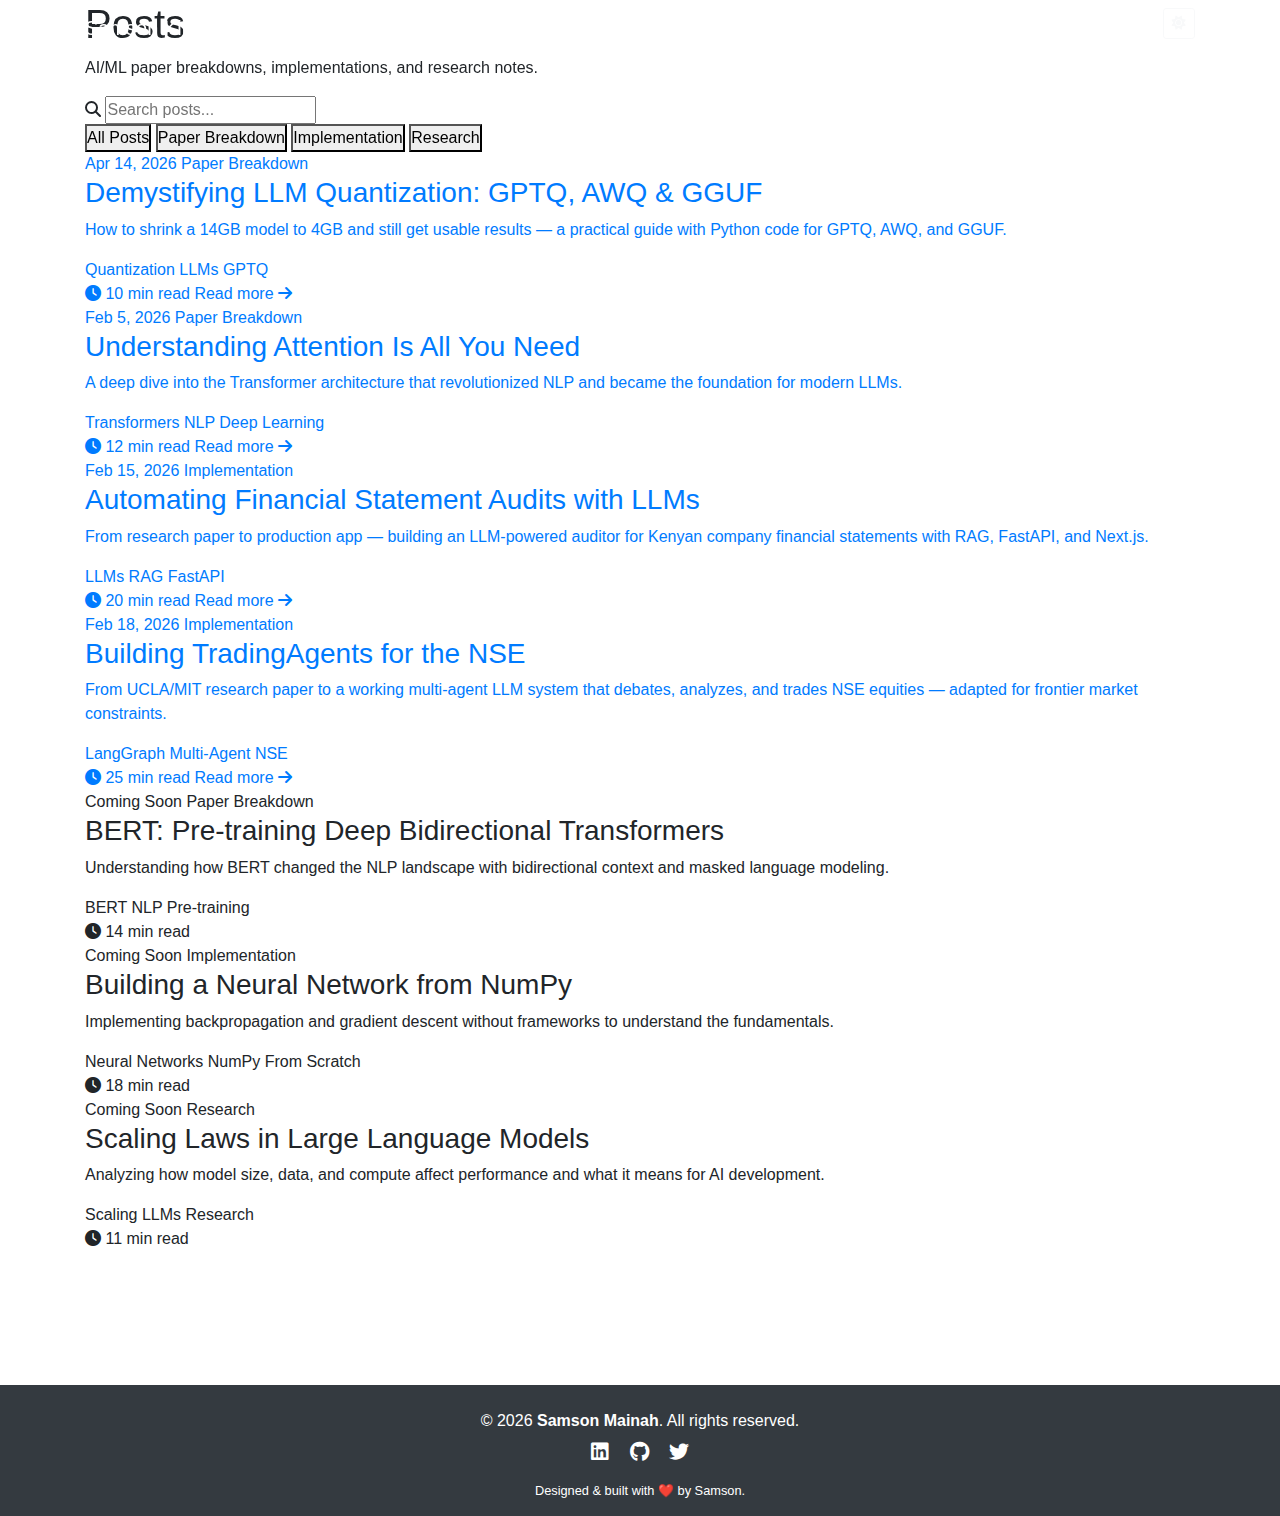
<file: blog/index.html>
<!DOCTYPE html>
<html lang="en">

<head>
  <meta charset="UTF-8" />
  <meta http-equiv="X-UA-Compatible" content="IE=edge" />
  <meta name="viewport" content="width=device-width, initial-scale=1.0" />
  <title>Blog | Samson Kinyanjui</title>
  <link rel="stylesheet" href="../style.css" />
  <link rel="stylesheet" href="https://cdnjs.cloudflare.com/ajax/libs/font-awesome/6.5.0/css/all.min.css" />
  <link rel="icon" href="../assets/favicon.png" />
  <link href="https://stackpath.bootstrapcdn.com/bootstrap/4.5.2/css/bootstrap.min.css" rel="stylesheet">
  <script src="https://stackpath.bootstrapcdn.com/bootstrap/4.5.2/js/bootstrap.bundle.min.js"></script>
  <!-- AOS Animate on Scroll -->
  <link rel="stylesheet" href="https://unpkg.com/aos@2.3.1/dist/aos.css" />
</head>

<body>
  <!-- Navigation Bar -->
  <nav class="navbar navbar-expand-lg navbar-dark fixed-top" id="mainNav">
    <div class="container">
      <a class="navbar-brand" href="../index.html">Samson Kinyanjui</a>
      <button class="navbar-toggler" type="button" data-toggle="collapse" data-target="#navbarNav"
        aria-controls="navbarNav" aria-expanded="false" aria-label="Toggle navigation">
        <span class="navbar-toggler-icon"></span>
      </button>

      <div class="collapse navbar-collapse" id="navbarNav">
        <ul class="navbar-nav ml-auto text-uppercase">
          <li class="nav-item"><a class="nav-link" href="../index.html#about">About</a></li>
          <li class="nav-item"><a class="nav-link" href="../index.html#my-works">Projects</a></li>
          <li class="nav-item"><a class="nav-link" href="../index.html#research">Implementations</a></li>
          <li class="nav-item"><a class="nav-link" href="../index.html#publications">Publications</a></li>
          <li class="nav-item"><a class="nav-link active" href="index.html">Posts</a></li>
          <li class="nav-item"><a class="nav-link" href="../index.html#contact">Contact</a></li>
          <li class="nav-item">
            <button id="darkToggle" class="btn btn-sm btn-outline-light ml-3">
              <i class="fas fa-moon" id="theme-icon"></i>
            </button>
          </li>
        </ul>
      </div>
    </div>
  </nav>

  <!-- Blog Hero Section -->
  <section class="blog-hero">
    <div class="container">
      <h1 class="blog-hero-title" data-aos="fade-up">Posts</h1>
      <p class="blog-hero-subtitle" data-aos="fade-up" data-aos-delay="100">AI/ML paper breakdowns, implementations, and research notes.</p>
      <div class="blog-search-wrapper" data-aos="fade-up" data-aos-delay="200">
        <div class="blog-search">
          <i class="fas fa-search"></i>
          <input type="text" id="blog-search" placeholder="Search posts..." autocomplete="off">
        </div>
      </div>
    </div>
  </section>

  <!-- Blog Filters -->
  <section class="blog-filters-section">
    <div class="container">
      <div class="blog-filters" data-aos="fade-up">
        <button class="blog-filter-btn active" data-filter="all">All Posts</button>
        <button class="blog-filter-btn" data-filter="paper-breakdown">Paper Breakdown</button>
        <button class="blog-filter-btn" data-filter="implementation">Implementation</button>
        <button class="blog-filter-btn" data-filter="research">Research</button>
      </div>
    </div>
  </section>

  <!-- Blog Posts Grid -->
  <section class="blog-listing">
    <div class="container">
      <div class="blog-grid">
        <p id="no-results" style="display:none; text-align:center; color:var(--text-muted); grid-column:1/-1; padding:40px 0;">No posts found.</p>

        <!-- Blog Card: Quantization -->
        <a href="posts/llm-quantization-gptq-awq-gguf.html" class="blog-card" data-category="paper-breakdown" data-aos="fade-up">
          <div class="blog-card-content">
            <div class="blog-card-meta">
              <span class="blog-date">Apr 14, 2026</span>
              <span class="blog-category">Paper Breakdown</span>
            </div>
            <h3 class="blog-card-title">Demystifying LLM Quantization: GPTQ, AWQ & GGUF</h3>
            <p class="blog-card-excerpt">How to shrink a 14GB model to 4GB and still get usable results &mdash; a practical guide with Python code for GPTQ, AWQ, and GGUF.</p>
            <div class="blog-card-tags">
              <span class="blog-tag">Quantization</span>
              <span class="blog-tag">LLMs</span>
              <span class="blog-tag">GPTQ</span>
            </div>
            <div class="blog-card-footer">
              <span class="blog-read-time"><i class="fas fa-clock"></i> 10 min read</span>
              <span class="blog-read-more">Read more <i class="fas fa-arrow-right"></i></span>
            </div>
          </div>
        </a>

        <!-- Blog Card 1 -->
        <a href="posts/attention-post.html" class="blog-card" data-category="paper-breakdown" data-aos="fade-up">
          <div class="blog-card-content">
            <div class="blog-card-meta">
              <span class="blog-date">Feb 5, 2026</span>
              <span class="blog-category">Paper Breakdown</span>
            </div>
            <h3 class="blog-card-title">Understanding Attention Is All You Need</h3>
            <p class="blog-card-excerpt">A deep dive into the Transformer architecture that revolutionized NLP and became the foundation for modern LLMs.</p>
            <div class="blog-card-tags">
              <span class="blog-tag">Transformers</span>
              <span class="blog-tag">NLP</span>
              <span class="blog-tag">Deep Learning</span>
            </div>
            <div class="blog-card-footer">
              <span class="blog-read-time"><i class="fas fa-clock"></i> 12 min read</span>
              <span class="blog-read-more">Read more <i class="fas fa-arrow-right"></i></span>
            </div>
          </div>
        </a>

        <!-- Blog Card 2 -->
        <a href="posts/Automating-Financial-Statement-Audits-with-LLMs.html" class="blog-card" data-category="implementation" data-aos="fade-up" data-aos-delay="100">
          <div class="blog-card-content">
            <div class="blog-card-meta">
              <span class="blog-date">Feb 15, 2026</span>
              <span class="blog-category">Implementation</span>
            </div>
            <h3 class="blog-card-title">Automating Financial Statement Audits with LLMs</h3>
            <p class="blog-card-excerpt">From research paper to production app — building an LLM-powered auditor for Kenyan company financial statements with RAG, FastAPI, and Next.js.</p>
            <div class="blog-card-tags">
              <span class="blog-tag">LLMs</span>
              <span class="blog-tag">RAG</span>
              <span class="blog-tag">FastAPI</span>
            </div>
            <div class="blog-card-footer">
              <span class="blog-read-time"><i class="fas fa-clock"></i> 20 min read</span>
              <span class="blog-read-more">Read more <i class="fas fa-arrow-right"></i></span>
            </div>
          </div>
        </a>

        <!-- Blog Card 3 -->
        <a href="posts/building-tradingagents-for-the-nse.html" class="blog-card" data-category="implementation" data-aos="fade-up" data-aos-delay="200">
          <div class="blog-card-content">
            <div class="blog-card-meta">
              <span class="blog-date">Feb 18, 2026</span>
              <span class="blog-category">Implementation</span>
            </div>
            <h3 class="blog-card-title">Building TradingAgents for the NSE</h3>
            <p class="blog-card-excerpt">From UCLA/MIT research paper to a working multi-agent LLM system that debates, analyzes, and trades NSE equities &mdash; adapted for frontier market constraints.</p>
            <div class="blog-card-tags">
              <span class="blog-tag">LangGraph</span>
              <span class="blog-tag">Multi-Agent</span>
              <span class="blog-tag">NSE</span>
            </div>
            <div class="blog-card-footer">
              <span class="blog-read-time"><i class="fas fa-clock"></i> 25 min read</span>
              <span class="blog-read-more">Read more <i class="fas fa-arrow-right"></i></span>
            </div>
          </div>
        </a>

        <!-- Blog Card 4 - Placeholder -->
        <div class="blog-card blog-card-placeholder" data-category="paper-breakdown">
          <div class="blog-card-content">
            <div class="blog-card-meta">
              <span class="blog-date">Coming Soon</span>
              <span class="blog-category">Paper Breakdown</span>
            </div>
            <h3 class="blog-card-title">BERT: Pre-training Deep Bidirectional Transformers</h3>
            <p class="blog-card-excerpt">Understanding how BERT changed the NLP landscape with bidirectional context and masked language modeling.</p>
            <div class="blog-card-tags">
              <span class="blog-tag">BERT</span>
              <span class="blog-tag">NLP</span>
              <span class="blog-tag">Pre-training</span>
            </div>
            <div class="blog-card-footer">
              <span class="blog-read-time"><i class="fas fa-clock"></i> 14 min read</span>
            </div>
          </div>
        </div>

        <!-- Blog Card 5 - Placeholder -->
        <div class="blog-card blog-card-placeholder" data-category="implementation">
          <div class="blog-card-content">
            <div class="blog-card-meta">
              <span class="blog-date">Coming Soon</span>
              <span class="blog-category">Implementation</span>
            </div>
            <h3 class="blog-card-title">Building a Neural Network from NumPy</h3>
            <p class="blog-card-excerpt">Implementing backpropagation and gradient descent without frameworks to understand the fundamentals.</p>
            <div class="blog-card-tags">
              <span class="blog-tag">Neural Networks</span>
              <span class="blog-tag">NumPy</span>
              <span class="blog-tag">From Scratch</span>
            </div>
            <div class="blog-card-footer">
              <span class="blog-read-time"><i class="fas fa-clock"></i> 18 min read</span>
            </div>
          </div>
        </div>

        <!-- Blog Card 6 - Placeholder -->
        <div class="blog-card blog-card-placeholder" data-category="research">
          <div class="blog-card-content">
            <div class="blog-card-meta">
              <span class="blog-date">Coming Soon</span>
              <span class="blog-category">Research</span>
            </div>
            <h3 class="blog-card-title">Scaling Laws in Large Language Models</h3>
            <p class="blog-card-excerpt">Analyzing how model size, data, and compute affect performance and what it means for AI development.</p>
            <div class="blog-card-tags">
              <span class="blog-tag">Scaling</span>
              <span class="blog-tag">LLMs</span>
              <span class="blog-tag">Research</span>
            </div>
            <div class="blog-card-footer">
              <span class="blog-read-time"><i class="fas fa-clock"></i> 11 min read</span>
            </div>
          </div>
        </div>
      </div>
    </div>
  </section>

  <!-- Newsletter CTA -->
  <section class="newsletter-section" data-aos="fade-up">
    <div class="container">
      <div class="newsletter-card">
        <i class="fas fa-envelope newsletter-icon"></i>
        <h3 class="newsletter-title">Stay Updated</h3>
        <p class="newsletter-desc">Get notified when I publish new AI/ML paper breakdowns and implementation posts.</p>
        <form class="newsletter-form" action="https://api.web3forms.com/submit" method="POST" id="newsletter-form">
          <input type="hidden" name="access_key" value="1e0855de-ea6c-4e85-abe5-98cd76c71014">
          <input type="hidden" name="subject" value="New Blog Newsletter Subscriber">
          <input type="hidden" name="from_name" value="Blog Newsletter">
          <input type="checkbox" name="botcheck" style="display:none">
          <input type="email" name="email" placeholder="Enter your email" required class="newsletter-input">
          <button type="submit" class="newsletter-btn">Subscribe</button>
        </form>
        <p id="newsletter-result" class="newsletter-result" style="display:none"></p>
      </div>
    </div>
  </section>

  <!-- Footer -->
  <footer class="footer bg-dark text-white pt-4 pb-3">
    <div class="container text-center">
      <p class="mb-2">&copy; 2026 <strong>Samson Mainah</strong>. All rights reserved.</p>
      <div class="mb-3">
        <a href="https://www.linkedin.com/in/samson-kinyanjui-49051b23a/" target="_blank" class="text-white mx-2">
          <i class="fab fa-linkedin fa-lg"></i>
        </a>
        <a href="https://github.com/sammainahkinya1404" target="_blank" class="text-white mx-2">
          <i class="fab fa-github fa-lg"></i>
        </a>
        <a href="https://x.com/MainahKinya" target="_blank" class="text-white mx-2">
          <i class="fab fa-twitter fa-lg"></i>
        </a>
      </div>
      <p class="small mb-0">Designed & built with ❤️ by Samson.</p>
    </div>
  </footer>

  <!-- JavaScript -->
  <script src="https://ajax.googleapis.com/ajax/libs/jquery/3.3.1/jquery.min.js"></script>
  <script>
    // Theme toggle
    const darkToggle = document.getElementById('darkToggle');
    const themeIcon = document.getElementById('theme-icon');

    darkToggle.addEventListener('click', () => {
      document.body.classList.toggle('light-mode');
      const isLight = document.body.classList.contains('light-mode');

      themeIcon.style.transform = 'rotate(360deg)';
      setTimeout(() => {
        themeIcon.className = isLight ? 'fas fa-moon' : 'fas fa-sun';
        themeIcon.style.transform = 'rotate(0deg)';
      }, 150);

      localStorage.setItem('lightMode', isLight);
    });

    // Load theme preference
    window.onload = () => {
      const isLight = localStorage.getItem('lightMode') === 'true';
      if (isLight) {
        document.body.classList.add('light-mode');
        themeIcon.className = 'fas fa-moon';
      } else {
        themeIcon.className = 'fas fa-sun';
      }
    };

    // Blog filter & search
    const filterBtns = document.querySelectorAll('.blog-filter-btn');
    const blogCards = document.querySelectorAll('.blog-card');
    const searchInput = document.getElementById('blog-search');
    const noResults = document.getElementById('no-results');
    let activeFilter = 'all';

    function applyFilters() {
      const query = searchInput.value.toLowerCase().trim();
      let visible = 0;

      blogCards.forEach(card => {
        const matchesFilter = activeFilter === 'all' || card.dataset.category === activeFilter;
        const text = card.textContent.toLowerCase();
        const matchesSearch = !query || text.includes(query);

        if (matchesFilter && matchesSearch) {
          card.style.display = 'block';
          card.style.animation = 'fadeInUp 0.4s ease';
          visible++;
        } else {
          card.style.display = 'none';
        }
      });

      noResults.style.display = visible === 0 ? 'block' : 'none';
    }

    filterBtns.forEach(btn => {
      btn.addEventListener('click', () => {
        filterBtns.forEach(b => b.classList.remove('active'));
        btn.classList.add('active');
        activeFilter = btn.dataset.filter;
        applyFilters();
      });
    });

    searchInput.addEventListener('input', applyFilters);

    // Newsletter AJAX
    const newsletterForm = document.getElementById('newsletter-form');
    const newsletterResult = document.getElementById('newsletter-result');

    newsletterForm.addEventListener('submit', function(e) {
      e.preventDefault();
      const btn = newsletterForm.querySelector('.newsletter-btn');
      btn.disabled = true;
      btn.textContent = 'Subscribing...';

      fetch('https://api.web3forms.com/submit', {
        method: 'POST',
        body: new FormData(newsletterForm)
      })
      .then(res => res.json())
      .then(data => {
        newsletterResult.style.display = 'block';
        if (data.success) {
          newsletterResult.className = 'newsletter-result success';
          newsletterResult.textContent = 'Subscribed! You\'ll hear from me soon.';
          newsletterForm.reset();
        } else {
          newsletterResult.className = 'newsletter-result error';
          newsletterResult.textContent = 'Something went wrong. Try again.';
        }
      })
      .catch(() => {
        newsletterResult.style.display = 'block';
        newsletterResult.className = 'newsletter-result error';
        newsletterResult.textContent = 'Something went wrong. Try again.';
      })
      .finally(() => {
        btn.disabled = false;
        btn.textContent = 'Subscribe';
        setTimeout(() => { newsletterResult.style.display = 'none'; }, 5000);
      });
    });
  </script>

  <!-- AOS Init -->
  <script src="https://unpkg.com/aos@2.3.1/dist/aos.js"></script>
  <script>AOS.init({ duration: 800, easing: 'ease-out', once: true, offset: 80 });</script>
</body>

</html>
</file>
<file: style.css>
@import url("https://fonts.googleapis.com/css2?family=Poppins:ital,wght@0,100;0,200;0,300;0,400;0,500;0,600;0,700;0,800;0,900;1,100;1,200;1,300;1,400;1,500;1,600;1,700;1,800;1,900&display=swap");

* {
  margin: 0;
  padding: 0;
  box-sizing: border-box;
}

body {
  font-family: "Poppins", sans-serif;
}

header {
  background-color: #25b79f;
  height: 60vh;
}

.container {
  max-width: 1200px;
  width: 90%;
  margin: auto;
}

/* ////........Navbar.......//// */

.navbar {
  position: fixed;
  width: 100%;
  z-index: 500;
}

.navbar-container {
  display: flex;
  justify-content: space-between;
  align-items: center;
  height: 64px;
}

.menu-items {
  display: flex;
}

.menu-items li {
  list-style: none;
  padding: 1rem;
}

.menu-items a {
  text-decoration: none;
  color: #f0f0e6;
  font-size: 1.2rem;
  padding: 0.3rem;
}

.menu-items a:hover {
  border-bottom: 2px solid #f0f0e6;
}

.navbar .logo {
  order: 1;
  color: #f0f0e6;
  font-size: 2rem;
}

/* ////........Home Content........//// */

.home-content .name {
  position: absolute;
  top: 47%;
  left: 50%;
  transform: translate(-50%, -50%);
  color: #07374a;
  width: 100%;
  text-align: center;
}

.home-content .name h1 {
  font-size: 2.2rem;
  text-align: center;
}

.home-content .name p {
  color: #f0f0e6;
  font-size: 1.5rem;
}

.angle-down-icon {
  position: absolute;
  bottom: 10%;
  left: 50%;
  transform: translate(-50%, -50%);
  font-size: 2rem;
  border: 3px solid #07374a;
  border-radius: 50%;
}

.angle-down-icon a {
  text-decoration: none;
  color: #07374a;
  padding: 1rem;
}


.about-me {
  background-color: #07374a;
  padding: 6rem 0;
}

.about-me .about-heading {
  color: #25b79f;
  font-size: 2rem;
  font-weight: 600;
  text-align: center;
}

.about-content img {
  height: 200px;
  width: 150px;
  object-fit: cover;
  border-radius: 50%;
}

.about-content p {
  font-size: 1.2rem;
  color: #f0f0e6;
  padding: 0 2.3rem;
  text-align: center;
}

.skills .skills-heading {
  font-size: 2rem;
  font-weight: 600;
  color: #25b79f;
  text-align: center;
}

.about-me .about-content {
  display: flex;
  flex-wrap: wrap;
}

.about-content .left-content {
  flex-basis: 45%;
  text-align: center;
}

.about-content .right-content {
  flex-basis: 45%;
}

/* ///.....Skill Bar....../// */

.skills-bar {
  padding: 25px 30px;
}

.skills-bar .bar {
  margin: 25px 0;
}

.skills-bar .bar .info span {
  font-size: 1rem;
  font-weight: 500;
}

.skills-bar .bar .info {
  margin-bottom: 8px;
  color: #f0f0e6;
}

.skills-bar .bar .progress-line {
  position: relative;
  height: 10px;
  width: 550px;
  background: #f0f0f0;
  border-radius: 10px;
  transform: scaleX(0);
  transform-origin: left;
  animation: animate 1s cubic-bezier(1, 0, 0.5, 1) forwards;
}

.bar .progress-line span {
  position: absolute;
  background: #25b79f;
  height: 100%;
  border-radius: 10px;
  transform: scaleX(0);
  transform-origin: left;
  animation: animate 1s 1s cubic-bezier(1, 0, 0.5, 1) forwards;
}

@keyframes animate {
  100% {
    transform: scaleX(1);
  }
}

.progress-line .html {
  width: 80%; /* Change to your progress percentage, also change on line 242 */
}
.progress-line .css {
  width: 70%; /* Change to your progress percentage, also change on line 245 */
}
.progress-line .bootstrap {
  width: 50%; /* Change to your progress percentage, also change on line 248 */
}
.progress-line .javascript {
  width: 50%; /* Change to your progress percentage, also change on line 251 */
}
.progress-line .c {
  width: 50%; /* Change to your progress percentage, also change on line 254 */
}

.bar .progress-line span::before {
  position: absolute;
  content: "";
  height: 0;
  right: 0;
  top: -12px;
  width: 0;
  border: 7px solid transparent;
  border-bottom-width: 0px;
  border-right-width: 0px;
  border-top-style: #f0f0f0;
  border-top-color: #f0f0f0;
}

.bar .progress-line span::after {
  position: absolute;
  right: 0;
  top: -28px;
  color: #07374a;
  font-size: 12px;
  font-weight: 700;
  background: #f0f0f0;
  padding: 1px 8px;
  border-radius: 3px;
}

.progress-line .html::after {
  content: "80%"; /* Change to your progress percentage, also change on line 200 */
}
.progress-line .css::after {
  content: "70%"; /* Change to your progress percentage, also change on line 203 */
}
.progress-line .bootstrap::after {
  content: "50%"; /* Change to your progress percentage, also change on line 206 */
}
.progress-line .javascript::after {
  content: "50%"; /* Change to your progress percentage, also change on line 209 */
}
.progress-line .c::after {
  content: "50%"; /* Change to your progress percentage, also change on line 212 */
}

.navbar.solid {
  background-color: #07374a;
  transition: background-color 1s ease 0s;
  box-shadow: 0 0 4px rgb(7 55 74 / 20%);
  z-index: 500;
}

.navbar.solid .navbar-brand {
  display: inline-block;
  color: #f0f0e6;
  transition: color 1s ease 0s;
}

.navbar-brand {
  display: none;
  color: #f0f0e6;
  font-weight: 400;
}

.work-arrow {
  margin: 2rem 0;
}

.work-arrow a {
  font-size: 1rem;
  text-decoration: none;
  color: #25b79f;
}

.work-arrow-2 {
  margin: 2rem 0;
}

.work-arrow-2 a {
  font-size: 1rem;
  text-decoration: none;
  color: #25b79f;
  display: none;
}

/* ////.....Portfolio......///// */

.portfolio {
  background: #25b79f;
  padding: 6rem 0;
}

.proj-heading h1 {
  text-align: center;
  color: #07374a;
  font-size: 2.3rem;
  font-weight: 700;
  margin: 3rem 0;
}

.proj-1 {
  display: flex;
  justify-content: center;
  align-items: center;
}

.proj-1 img {
  height: 330px;
  width: 380px;
  object-fit: cover;
  border-radius: 50%;
  box-shadow: 0 20px 10px -10px rgb(37 41 52 / 31%);
  margin-right: 1.7rem;
}

.proj-1 .proj1-details {
  width: 32rem;
}

.proj-1 .proj1-details i {
  font-size: 1.5rem;
  color: #07374a;
}

.proj-1 .proj1-details h2 {
  font-size: 2rem;
  color: #07374a;
}

.proj-1 .proj1-details p {
  font-size: 1.3rem;
  color: #07374a;
  font-weight: 600;
}

.proj-1 .proj1-details button {
  background: #f0f0e6;
  padding: 0.5rem;
  margin-top: 0.5rem;
  width: 150px;
  border: none;
  border-bottom: 2px solid #07374a;
}

.proj-1 .proj1-details button a {
  text-decoration: none;
  color: #07374a;
  font-size: 1.1rem;
  transition: 0.2s ease-in-out;
  text-align: center;
  transition: 0.3s ease-in-out;
}

.proj-1 .proj1-details button .fas {
  font-size: 0.7rem;
  padding: 0.3rem;
  transition: 0.2s ease-in-out;
}

.proj-1 .proj1-details button:hover {
  background: #07374a;
}

.proj-1 .proj1-details button:hover a,
.proj-1 .proj1-details button:hover .fas {
  color: #f0f0e6;
}

/* ////.....proj2.....//// */

.proj-2 {
  display: flex;
  justify-content: center;
  align-items: center;
  margin-top: 3rem;
}

.proj-2 img {
  height: 330px;
  width: 380px;
  object-fit: cover;
  border-radius: 50%;
  box-shadow: 0 20px 10px -10px rgb(37 41 52 / 31%);
  margin-right: 1.7rem;
}

.proj-2 .proj2-details {
  width: 32rem;
}

.proj-2 .proj2-details i {
  font-size: 1.5rem;
  color: #07374a;
}

.proj-2 .proj2-details h2 {
  font-size: 2rem;
  color: #07374a;
}

.proj-2 .proj2-details p {
  font-size: 1.3rem;
  color: #07374a;
  font-weight: 600;
}

.proj-2 .proj2-details button {
  background: #f0f0e6;
  padding: 0.5rem;
  margin-top: 0.5rem;
  width: 150px;
  border: none;
  border-bottom: 2px solid #07374a;
}

.proj-2 .proj2-details button a {
  text-decoration: none;
  color: #07374a;
  font-size: 1.1rem;
  transition: 0.2s ease-in-out;
  text-align: center;
  transition: 0.3s ease-in-out;
}

.proj-2 .proj2-details button .fas {
  font-size: 0.7rem;
  padding: 0.3rem;
  transition: 0.2s ease-in-out;
}

.proj-2 .proj2-details button:hover {
  background: #07374a;
}

.proj-2 .proj2-details button:hover a,
.proj-2 .proj2-details button:hover .fas {
  color: #f0f0e6;
}

.more-work {
  text-align: center;
  margin: 3rem 0 1rem 0;
}

.more-work p {
  font-size: 1.6rem;
  color: #07374a;
  font-weight: 500;
}

.more-work a {
  text-decoration: none;
  color: #f0f0e6;
  font-size: 1.3rem;
}

.more-work a:hover {
  border-bottom: 2px solid #f0f0e6;
}

/* ////......Contact......///// */

.contact {
  background: #07374a;
  position: relative;
  height: 92vh;
}

.contact-content {
  position: absolute;
  top: 50%;
  left: 50%;
  transform: translate(-50%, -50%);
  text-align: center;
}

.contact-content h2 {
  font-size: 2.5rem;
  font-weight: 400;
  color: #25b79f;
  padding-bottom: 0.5rem;
}

.contact-content .mail {
  color: #f0f0e6;
  padding-bottom: 0.2rem;
  font-size: 1rem;
}

.contact-content .links {
  color: #25b79f;
  padding: 0.5rem;
  padding-bottom: 1.8rem;
  font-size: 1rem;
}

.contact-content a {
  text-decoration: none;
  color: #25b79f;
  padding: 0.5rem;
  transition: 0.3s ease-in-out;
}

.contact-content a:hover {
  color: #f0f0e6;
}

/* ////......Media query......//// */

@media (max-width: 500px) {
  html {
    font-size: 60%;
  }

  .about-content .left-content {
    flex-basis: 100%;
    text-align: center;
  }

  .about-content .right-content {
    flex-basis: 100%;
  }

  .skills {
    width: 100%;
  }

  .skills-bar .bar .progress-line {
    width: 100%;
  }

  .work-arrow {
    display: none;
  }

  .right-content h1 {
    margin-top: 3.2rem;
  }

  .proj-1 {
    display: flex;
    justify-content: center;
    flex-direction: column;
  }

  .proj-1 img {
    height: 230px;
    width: 290px;
    margin-bottom: 0.5rem;
  }

  .proj-2 {
    display: flex;
    justify-content: center;
    flex-direction: column;
  }

  .proj-2 img {
    height: 250px;
    width: 290px;
    margin-bottom: 0.5rem;
  }

  .work-arrow-2 a {
    font-size: 1.3rem;
    text-decoration: none;
    color: #25b79f;
    display: block;
    text-align: center;
  }

  .contact-content {
    width: 100%;
  }
}

@media (min-width: 501px) and (max-width: 768px) {
  html {
    font-size: 65%;
  }

  .about-content .left-content {
    flex-basis: 100%;
    text-align: center;
  }

  .about-content .right-content {
    flex-basis: 100%;
  }

  .skills {
    width: 100%;
  }

  .skills-bar .bar .progress-line {
    width: 100%;
  }

  .work-arrow {
    display: none;
  }

  .right-content h1 {
    margin-top: 3.2rem;
  }

  .proj-1 {
    display: flex;
    justify-content: center;
    flex-direction: column;
  }

  .proj-1 img {
    height: 240px;
    width: 290px;
    margin-bottom: 0.5rem;
  }

  .proj-2 {
    display: flex;
    justify-content: center;
    flex-direction: column;
  }

  .proj-2 img {
    height: 240px;
    width: 290px;
    margin-bottom: 0.5rem;
  }

  .work-arrow-2 a {
    font-size: 1.3rem;
    text-decoration: none;
    color: #25b79f;
    display: block;
    text-align: center;
  }

  .contact-content {
    width: 100%;
  }
}

@media (min-width: 769px) and (max-width: 1200px) {
  html {
    font-size: 70%;
  }

  .about-content .left-content {
    flex-basis: 100%;
    text-align: center;
  }

  .about-content .right-content {
    flex-basis: 100%;
  }

  .skills {
    width: 100%;
    display: flex;
    flex-direction: column;
    justify-content: center;
    align-items: center;
  }

  .work-arrow {
    display: none;
  }

  .left-content h1 {
    margin-top: 3.2rem;
    text-align: center;
  }

  .right-content h1 {
    margin-top: 3.2rem;
    text-align: center;
  }

  .work-arrow-2 a {
    font-size: 1.3rem;
    text-decoration: none;
    color: #25b79f;
    display: block;
    text-align: center;
  }

  .contact-content {
    width: 100%;
  }
}

@media (orientation: landscape) and (max-height: 500px) {
  .header {
    height: 90vmax;
  }
}
</file>
